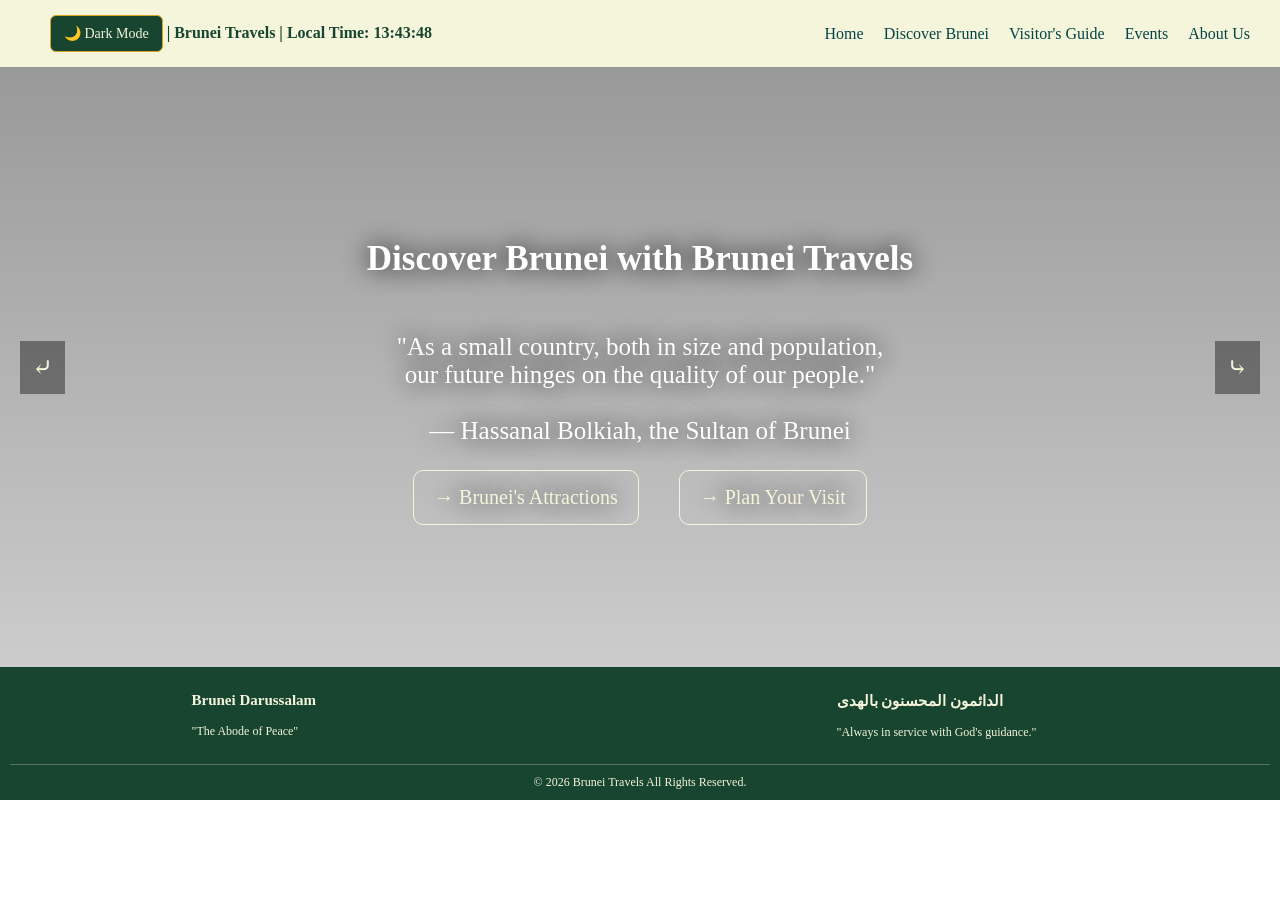
<file: index.html>
<!DOCTYPE html>
<html lang="en">
<head>
    <meta charset="UTF-8">
    <meta name="viewport" content="width=device-width, initial-scale=1.0">
    <link rel="stylesheet" href="style.css">
    <title>Brunei Travels</title>
</head>

<body>
    <nav class="navbar">

        <section class="clock">
              <button id="theme-toggle">🌙 Dark Mode</button> | Brunei Travels | Local Time:
            <time id="brunei-clock">00:00:00</time>
        </section>

        <a href="index.html">Home</a>

        <section class="dropdown">
            <a href="">Discover Brunei</a>
            <section class="dropdownchoice">
                <a href="culture.html">Culture & Traditions</a>
                <a href="cuisine.html">Food & Cuisine</a>
                <a href="aboutbrunei.html">About Brunei</a>
            </section>
        </section>

        <a href="visitorguide.html">Visitor's Guide</a>
        <a href="events.html">Events</a>
        <a href="aboutus.html">About Us</a>

    </nav>


<section class="homepage" id="homepage">

    <button class="slide-btn prev" id="prev-btn">&#10550;</button>

    <section class="homepage-title">
        <h2>Discover Brunei with Brunei Travels</h2>
    </section>

    <section class="homepage-quote">
        <p class="quote">
            "As a small country, both in size and population, 
            <br>
            our future hinges on the quality of our people."
            <br>
            <br>
            — Hassanal Bolkiah, the Sultan of Brunei

        </p>
    </section>

    <section class="homepage2">
        <a href="attractions.html" class="homepagebtn">
            → Brunei's Attractions
        </a>

        <a href="planyourvisit.html" class="homepagebtn">
            → Plan Your Visit
        </a>
    </section>

    <button class="slide-btn next" id="next-btn">&#10551;</button>

</section>



    <footer class="footer">

        <section class="footer-content">

            <section>
                <h3>Brunei Darussalam</h3>
                <p>"The Abode of Peace"</p>
            </section>

            <section>
                <h3>الدائمون المحسنون بالهدى</h3>
                <p>"Always in service with God's guidance."</p>
            </section>

        </section>

        <p class="copyright">
            © 2026 Brunei Travels All Rights Reserved.
        </p>

    </footer>


    <script src="javascript.js"></script>

</body>
</html>
</file>
<file: style.css>
/* Fix media and make it all 600px, 
and make it all at the bottom. 
arrange css
*/

body {
    font-family: Georgia, 'Times New Roman', Times, serif;
    font-size: medium;
    color: black;
    margin: 0;
    padding: 0;
}


/* Clock and Website Title*/

.clock {
    margin-right: auto;
    padding-left: 20px;
    color: #17452F;
    font-size: 16px;
    font-weight: bold;
}

/* for navigation*/ 

.navbar {
    display: flex;
    justify-content: flex-end;
    align-items: center;
    gap: 20px;
    padding: 15px 30px;
    background-color: beige;
}

.navbar a {
    text-decoration: none;
    color: rgb(4, 68, 68);
}

.navbar a:hover {
    text-decoration: underline;
    text-decoration-color: goldenrod;
}


/* Dropdown*/

.dropdown {
    position: relative;
    display: inline-block;
}

.dropdownchoice {
    display: none;
    position: absolute;
    background-color: goldenrod;
    min-width: 180px;
    z-index: 10;
    border-radius: 5px;
}

.dropdownchoice a {
    display: block;
    padding: 12px;
    text-decoration: none;
    color: #17452F;
    font-size: 16px;
}

.dropdownchoice a:hover {
    background-color: #E8D5A8;
}

.dropdown:hover .dropdownchoice {
    display: block;
}


/* Homepage */


.homepage {
    display: flex;
    flex-direction: column;
    justify-content: center;
    align-items: center;
    text-align: center;
    min-height: 600px;
    padding: 20px;
    box-sizing: border-box;
    position: relative;

    background: linear-gradient(rgba(0, 0, 0, 0.4), rgba(0, 0, 0, 0.2)),
    url("https://i0.wp.com/borneoadventure.com/v3/wp-content/uploads/2012/01/BRN_DK_5221.jpg?fit=2000%2C1331&quality=60&strip=all&ssl=1");

    background-size: cover;
    background-position: center;

    font-family: Georgia, 'Times New Roman', Times, serif;
    color: white;
    text-shadow: 0 0 25px black;
}

.homepage-title h2 {
    font-size: 35px;
}

.quote {
    font-size: 25px;
}

.homepage2 {
    display: flex;
    justify-content: center;
    align-items: center;
    gap: 40px;
    flex-wrap: wrap;
}

.homepagebtn {
    font-size: 20px;
    padding: 15px 20px;
    background-color: transparent;
    color: beige;
    border: 1px solid beige;
    border-radius: 10px;
    text-decoration: none;

    cursor: pointer;
}

.homepagebtn:hover {
    background-color: #F5EBD7;
    color: #17452F;
}

/* Image Carousel */

.slide-btn {

    position: absolute;

    background-color: rgba(0, 0, 0, 0.4);
    color: beige;

    border: none;
    padding: 12px;

    font-size: 25px;
    cursor: pointer;
}

.slide-btn:hover {
    background-color: goldenrod;
    color: #17452F;
}

.prev {
    left: 20px;
}

.next {
    right: 20px;
}


/* Discover Pages */

.discover {
    background-color: rgb(4, 68, 68);
    padding: 40px;
}

.discoverrow {
    display: flex;
    align-items: center;
    gap: 30px;
    margin-bottom: 40px;
}

.discoverpic {
    width: 400px;
    max-width: 100%;
    height: 280px;

}

.discovertext {
    font-family: Georgia, 'Times New Roman', Times, serif;
    font-size: 20px;
    color: #F5EBD7;
    line-height: 1.5;
}


/* Attraction */

.attractionheader {
    text-align: center;
    padding: 30px;
    color: #17452F;
    font-size: 25px;
    background-color: #faf9f0;
}

.attractions {
    display: grid;
    grid-template-columns: repeat(3, 1fr);
    gap: 30px;
    padding: 30px 50px;
    background-color: rgb(222, 195, 128);
}

.attractions2 {
    display: grid;
    grid-template-columns: repeat(2, 1fr);
    gap: 30px;
    padding: 30px 50px;
    background-color: rgb(222, 195, 128);
}

.attractioncard {
    text-align: center;
    background-color: beige;
    border-radius: 10px;
    overflow: hidden;
    padding-bottom: 15px;
}

.attractioncard img {
    width: 100%;
    height: 220px;
    object-fit: cover;
}

.attractioncard h2 {
    color: #17452F;
    font-size: 21px;
    padding: 0 10px;
}

.attractioncard p {
    font-size: 16px;
    line-height: 1.5;
    padding: 0 15px;
}


/* About Us */

.aboutus {
    background-color: rgb(223, 200, 173);
}

.aboutus h1 {
    text-align: center;
    color: #17452F;
    background-color: #D9A520;
    padding: 30px;
    margin: 0;
}

.aboutrow {
    display: flex;
    align-items: center;
    gap: 35px;
    padding: 20px 50px;
}

.aboutrow img {
    width: 45%;
    height: 300px;
    object-fit: cover;
}

.aboutrow article {
    flex: 1;
}

.aboutrow h2 {
    color: #17452F;
}

.aboutrow p {
    font-size: 17px;
    line-height: 1.6;
}


/* Footer */

.footer {
    background-color: #17452F;
    color: beige;
    width: 100%;
    box-sizing: border-box;
    padding: 10px 10px;
}

.footer-content {
    display: flex;
    justify-content: space-around;
    gap: 30px;
}

.footer-content section {
    width: 20%;
}

.footer h3 {
    font-size: 15px;
}

.footer p {
    font-size: 12px;
}

.copyright {
    text-align: center;
    border-top: 1px solid #557462;
    padding-top: 10px;
    margin-bottom: 0;
}


.plan-section {
    width: 85%;
    margin: 40px auto;
    overflow: auto;
}

.plan-section h2 {
    color: #17452F;
    border-bottom: 2px solid #D9A520;
    padding-bottom: 10px;
}

.plan-section img {
    width: 40%;
    height: 230px;
    object-fit: cover;
    float: left;
    margin-right: 20px;
    border-radius: 8px;
}

.plan-section p {
    line-height: 1.8;
}

.plan-section a {
    color: #17452F;
}


/* Theme (Dark or Light) */

#theme-toggle {
    font-family: Georgia, 'Times New Roman', Times, serif;
    font-size: 14px;
    
    padding: 9px 13px;
    background-color: #17452F;
    color: beige;
    border: 1px solid #D9A520;
    border-radius: 6px;
    cursor: pointer;
}

#theme-toggle:hover {
    background-color: #D9A520;
    color: #17452F;
}


/* Dark Mode CSS Colours*/

body.dark-mode {
    background-color: #17251e;
    color: #F5EBD7;
}

/* Website title */

body.dark-mode .title {
    background-color: #263B30;
    color: #F5EBD7;
}

/* Navbar */

body.dark-mode .navbar {
    background-color: #263B30;
}

body.dark-mode .navbar a {
    color: #F5EBD7;
}

/* Dropdown */

body.dark-mode .dropdownchoice {
    background-color: #263B30;
}

body.dark-mode .dropdownchoice a {
    color: #F5EBD7;
}

body.dark-mode .dropdownchoice a:hover {
    background-color: #405A49;
}

/* Discover Brunei */

body.dark-mode .discover {
    background-color: #20382C;
}

/* Attractions */

body.dark-mode .attractionheader {
    background-color: #263B30;
    color: #F5EBD7;
}

body.dark-mode .attractions,
body.dark-mode .attractions2 {
    background-color: #20382C;
}

body.dark-mode .attractioncard {
    background-color: #304438;
    color: #F5EBD7;
}

body.dark-mode .attractioncard h2 {
    color: #E6C66B;
}

/* About Us */

body.dark-mode .aboutus {
    background-color: #20382C;
    color: #F5EBD7;
}

body.dark-mode .aboutus h1 {
    background-color: #263B30;
    color: #E6C66B;
}

body.dark-mode .aboutrow h2 {
    color: #E6C66B;
}

/* Plan Your Visit */

body.dark-mode .plan-section h2 {
    color: #E6C66B;
}

body.dark-mode .plan-section a {
    color: #E6C66B;
}

/* Footer */

body.dark-mode .footer {
    background-color: #101A14;
}

/* Body background class */

body.dark-mode.body2 {
    background-color: #17251e;
}

/* Theme button in dark mode */

body.dark-mode #theme-toggle {
    background-color: #D9A520;
    color: #17452F;
}

body.dark-mode .clock {
    color: #F5EBD7;
}

/* Mobile View */

@media screen and (max-width: 600px) {

    /* Homepage */

    .homepage {
        min-height: 450px;
        padding: 20px;
        font-size: 23px;
        text-align: center;
    }

    .homepage-title h2 {
        font-size: 24px;
    }

    .quote {
        font-size: 16px;
        padding: 0;
    }

    .homepage2 {
        flex-direction: column;
        gap: 15px;
        padding: 25px 15px;
    }

    .homepagebtn {
        font-size: 18px;
    }

    .prev {
        left: 8px;
    }

    .next {
        right: 8px;
    }

    /* Title and nav */

    .title {
        font-size: 23px;
        padding: 15px;
    }

    .title a {
        font-size: 16px;
    }

    .navbar {
        justify-content: center;
        gap: 12px;
        padding: 15px 0;
        flex-wrap: wrap;
    }

    .navbar a {
        font-size: 14px;
    }

    .clock {
        width: 100%;
        text-align: center;
        padding: 0;
    }

    /* Dropdown */

    .dropdownchoice {
        min-width: 150px;
    }

    .dropdownchoice a {
        font-size: 14px;
    }

    /* Discover Brunei */

    .discover {
        padding: 20px 15px;
    }

    .discoverrow {
        flex-direction: column;
        align-items: stretch;
        gap: 15px;
        margin-bottom: 35px;
    }

    .discoverpic {
        width: 100%;
        height: 230px;
    }

    .discovertext {
        font-size: 17px;
        line-height: 1.6;
    }

    /* Attraction */

    .attractions {
        grid-template-columns: 1fr;
        padding: 20px;
    }

    .attractions2 {
        grid-template-columns: 1fr;
        padding: 20px;  
    }


    .attractioncard img {
        height: 220px;
    }

    /* About us */

    .aboutrow {
        flex-direction: column;
        padding: 20px;
    }

    .aboutrow img {
        width: 100%;
        height: 230px;
    }

    /* Plan your visit */

    .plan-section img {
        width: 100%;
        margin-bottom: 15px;
    }

    /* Footer */

    .footer {
        padding: 15px;
    }

    .footer-content {
        flex-direction: column;
        gap: 10px;
    }

    .footer-content section {
        width: 100%;
        text-align: center;
    }

    .copyright {
        font-size: 10px;
    }
}
</file>
